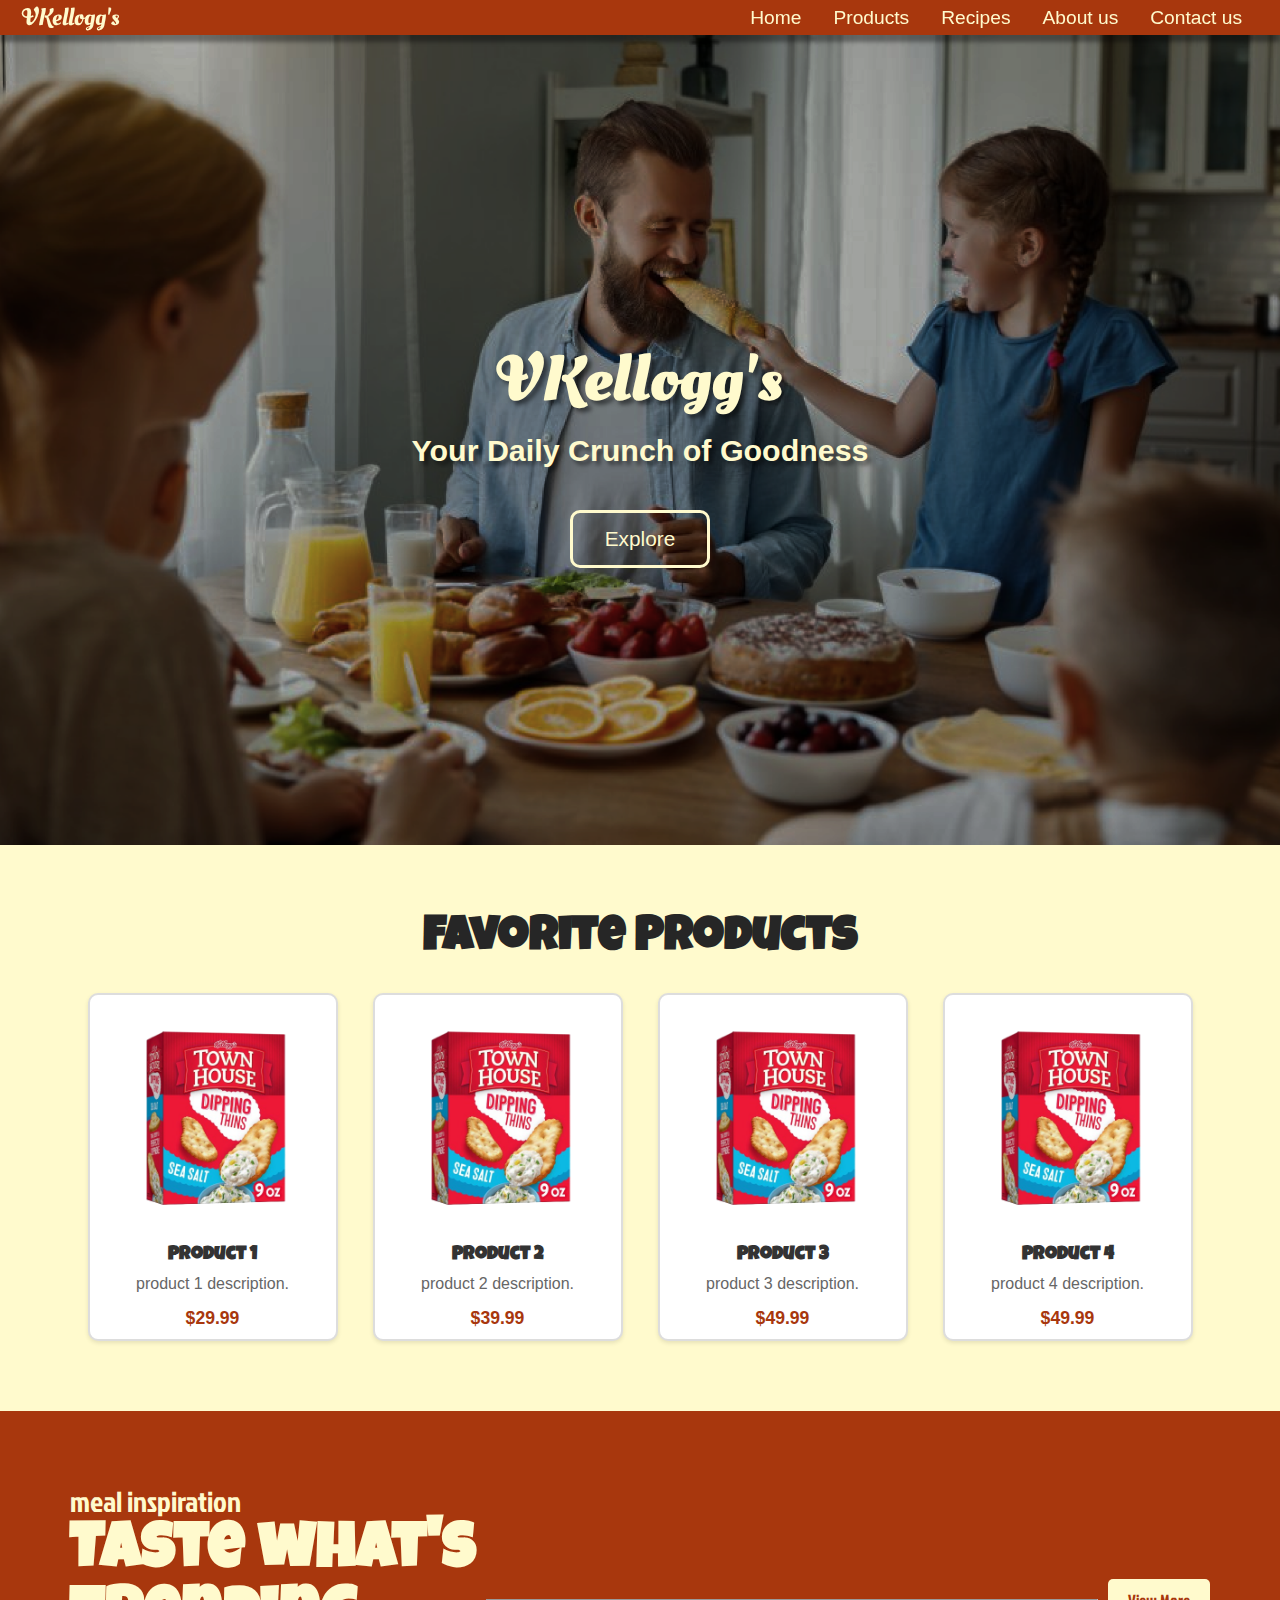
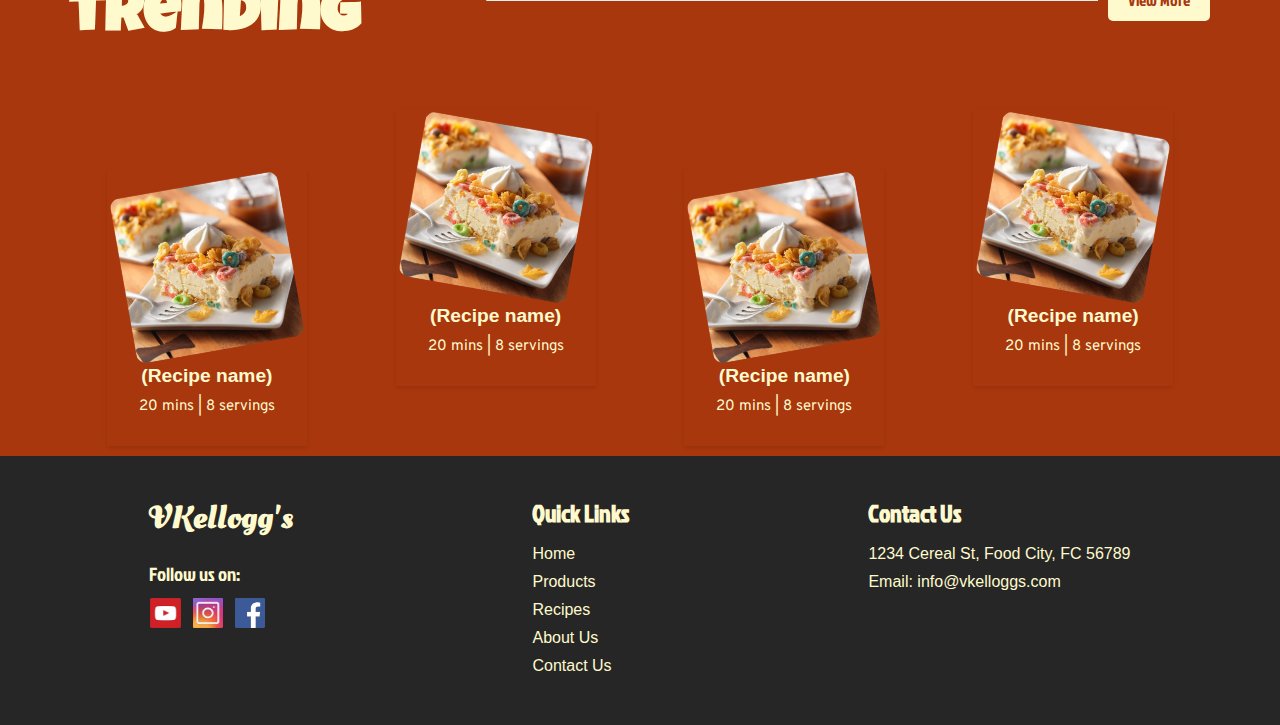
<file: index.html>
<!DOCTYPE html>
<html lang="en">
<head>
    <meta charset="UTF-8">
    <meta name="viewport" content="width=device-width, initial-scale=1.0">
    <title>VKellogg's Website(Home)</title>
    <link rel="preconnect" href="https://fonts.googleapis.com">
    <link rel="preconnect" href="https://fonts.gstatic.com" crossorigin>
    <link href="https://fonts.googleapis.com/css2?family=Oleo+Script+Swash+Caps:wght@400;700&display=swap" rel="stylesheet">
    <link href="https://fonts.googleapis.com/css2?family=Luckiest+Guy&display=swap" rel="stylesheet">
    <link href="https://fonts.googleapis.com/css2?family=Jockey+One&display=swap" rel="stylesheet">
    <link href="https://fonts.googleapis.com/css2?family=Overpass:ital,wght@0,100..900;1,100..900&display=swap" rel="stylesheet">
    <link rel="stylesheet" href="StylesHome.css">
</head>
<body>
    <nav class="navbar">
        <div class="navbar__container">
            <a href="" id="navbar__logo"> VKellogg's</a>
            <div class="navbar__toggle" id="mobile-menu">
                <span class="bar"></span>
                <span class="bar"></span>
                <span class="bar"></span>
            </div>
            <ul class="navbar__menu">
                <li class="navbar__item">
                    <a href="/index.html" class="navbar__links"> Home </a>
                </li>
                <li class="navbar__item">
                    <a href="/Product.html" class="navbar__links"> Products </a>
                </li>
                <li class="navbar__item">
                    <a href="/Recipe.html" class="navbar__links"> Recipes </a>
                </li>
                <li class="navbar__item">
                    <a href="/aboutUs.html" class="navbar__links"> About us </a>
                </li>
                <li class="navbar__item">
                    <a href="/contactUs.html" class="navbar__links"> Contact us </a>
                </li>
            </ul>
        </div>
    </nav>
    <!-- Hero Section -->
    <header class="hero-section">
        <img src="img/image.png" alt="Brand Background Image" class="hero-image">
        <div class="hero-overlay">
            <h1><span class="brand-logo">VKellogg's</span><br>Your Daily Crunch of Goodness</h1>
            <button class="main__btn"><a href="/Product.html">Explore</a></button>
        </div>
    </header>
    <section class="favorites-section">
        <h2>Favorite Products</h2>
        <div class="product-container">
            <div class="product-card">
                <img src="img/811KKmBI6yL-removebg-preview.png" alt="Product 1">
                <h3>Product 1</h3>
                <p>product 1 description.</p>
                <div class="price">$29.99</div>
            </div>
            <div class="product-card">
                <img src="img/811KKmBI6yL-removebg-preview.png" alt="Product 2">
                <h3>Product 2</h3>
                <p>product 2 description.</p>
                <div class="price">$39.99</div>
            </div>
            <div class="product-card">
                <img src="img/811KKmBI6yL-removebg-preview.png" alt="Product 3">
                <h3>Product 3</h3>
                <p>product 3 description.</p>
                <div class="price">$49.99</div>
            </div>
            <div class="product-card">
                <img src="img/811KKmBI6yL-removebg-preview.png" alt="Product 4">
                <h3>Product 4</h3>
                <p>product 4 description.</p>
                <div class="price">$49.99</div>
            </div>
        </div>
    </section>
    <section class="recipes-section">
        <p>meal inspiration</p>
        <div class="heading-container">
            <h2>Taste what's <br> trending</h2>
            <hr class="line">
            <a href="Recipe.html">
                <button class="view-more-button">View More</button>
            </a>
        </div>
        <div class="recipe-container">
            <div class="recipe-card">
                <img src="img/recipeImg.png" alt="Recipe 1">
                <h3>(Recipe name)</h3>
                <p>20 mins | 8 servings</p>
            </div>
            <div class="recipe-card">
                <img src="img/recipeImg.png" alt="Recipe 2">
                <h3>(Recipe name)</h3>
                <p>20 mins | 8 servings</p>
            </div>
            <div class="recipe-card">
                <img src="img/recipeImg.png" alt="Recipe 3">
                <h3>(Recipe name)</h3>
                <p>20 mins | 8 servings</p>
            </div>
            <div class="recipe-card">
                <img src="img/recipeImg.png" alt="Recipe 4">
                <h3>(Recipe name)</h3>
                <p>20 mins | 8 servings</p>
            </div>
        </div>
    </section>
    <footer class="footer-section">
        <div class="footer-container">
            <div class="footer-brand">
                <h2>VKellogg's</h2>
                <p>Follow us on:</p>
                <div class="social-icons">
                    <a href="https://www.youtube.com" target="_blank"><img src="img/images-removebg-preview.png" alt="YouTube"></a>
                    <a href="https://www.instagram.com" target="_blank"><img src="img/instagram-icon.png" alt="Instagram"></a>
                    <a href="https://www.facebook.com" target="_blank"><img src="img/png-transparent-facebook-logo-facebook-messenger-logo-social-media-icon-facebook-icon-blue-text-rectangle-removebg-preview.png" alt="Facebook"></a>
                </div>
            </div>
            <div class="footer-links">
                <h3>Quick Links</h3>
                <ul>
                    <li><a href="index.html">Home</a></li>
                    <li><a href="Product.html">Products</a></li>
                    <li><a href="Recipe.html">Recipes</a></li>
                    <li><a href="aboutUs.html">About Us</a></li>
                    <li><a href="contactUs.html">Contact Us</a></li>
                </ul>
            </div>
            <div class="footer-contact">
                <h3>Contact Us</h3>
                <p>1234 Cereal St, Food City, FC 56789</p>
                <p>Email: <a href="mailto:info@vkelloggs.com">info@vkelloggs.com</a></p>
            </div>
        </div>
    </footer>
    <script src="app.js"></script>
</body>
</html>
</file>
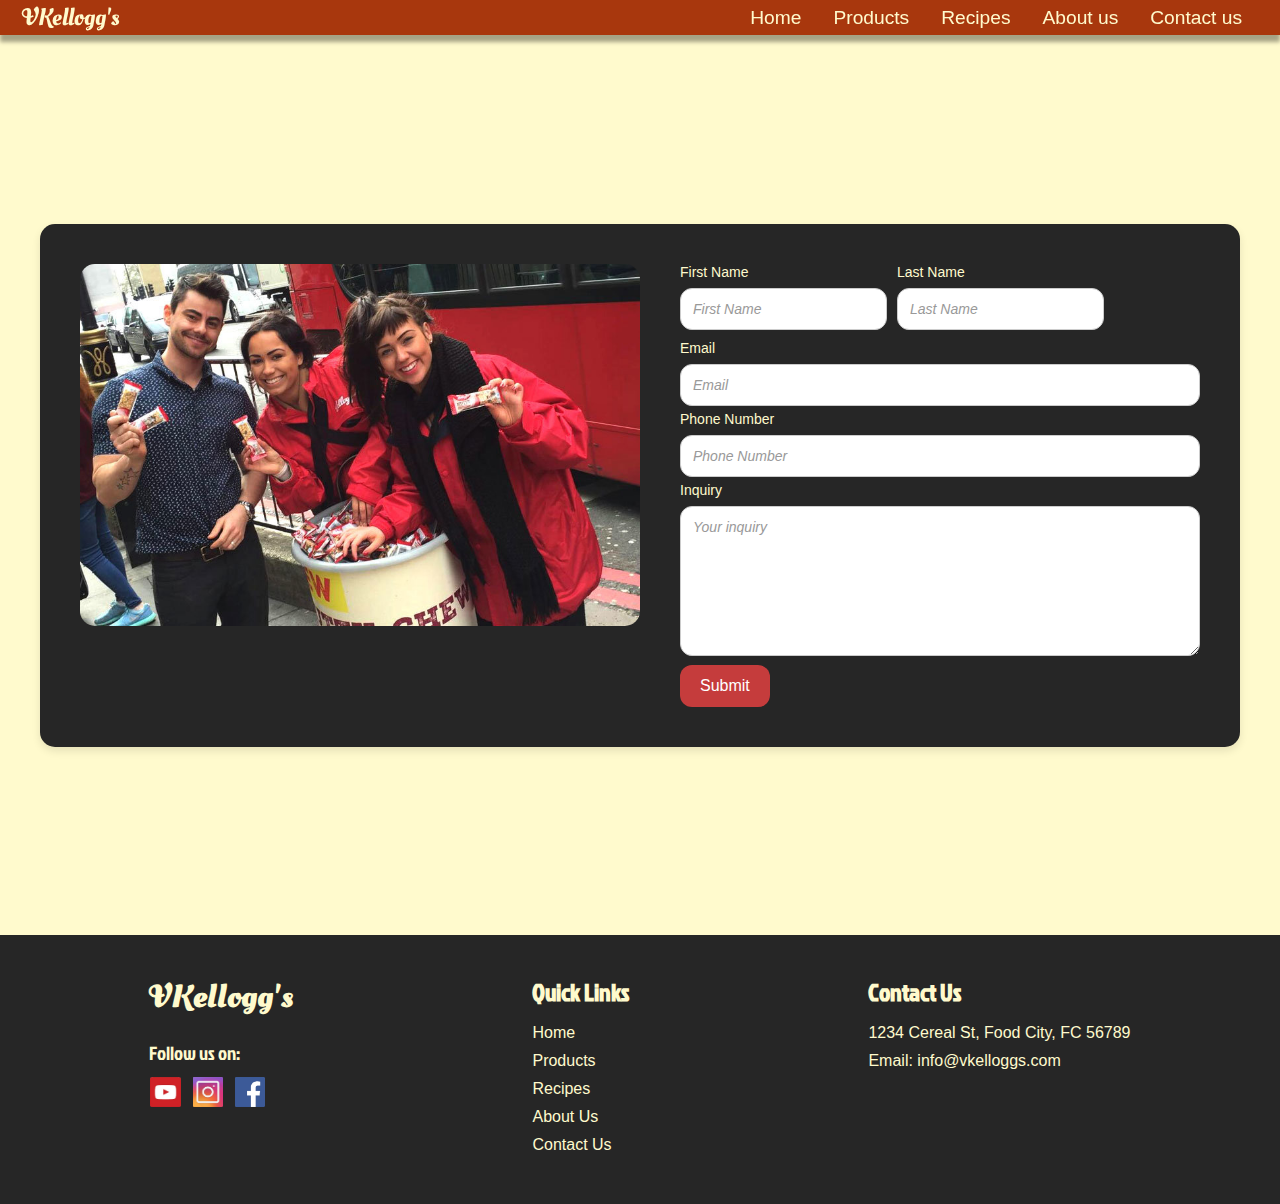
<file: contactUs.html>
<!DOCTYPE html>
<html lang="en">
<head>
    <meta charset="UTF-8">
    <meta name="viewport" content="width=device-width, initial-scale=1.0">
    <title>VKellogg’s Website(Contact Us)</title>
    <link rel="preconnect" href="https://fonts.googleapis.com">
    <link rel="preconnect" href="https://fonts.gstatic.com" crossorigin>
    <link href="https://fonts.googleapis.com/css2?family=Oleo+Script+Swash+Caps:wght@400;700&display=swap" rel="stylesheet">
    <link href="https://fonts.googleapis.com/css2?family=Luckiest+Guy&display=swap" rel="stylesheet">
    <link href="https://fonts.googleapis.com/css2?family=Jockey+One&display=swap" rel="stylesheet">
    <link href="https://fonts.googleapis.com/css2?family=Overpass:ital,wght@0,100..900;1,100..900&display=swap" rel="stylesheet">
    <link rel="stylesheet" href="StylesContactUs.css">
</head>
<body>
    <!-- Navbar Section -->
    <nav class="navbar">
        <div class="navbar__container">
            <a href="#" id="navbar__logo">VKellogg's</a>
            <div class="navbar__toggle" id="mobile-menu">
                <span class="bar"></span>
                <span class="bar"></span>
                <span class="bar"></span>
            </div>
            <ul class="navbar__menu">
                <li class="navbar__item">
                    <a href="/VKellogg-s-Front-End-Project-/index.html" class="navbar__links">Home</a>
                </li>
                <li class="navbar__item">
                    <a href="/VKellogg-s-Front-End-Project-/Product.html" class="navbar__links">Products</a>
                </li>
                <li class="navbar__item">
                    <a href="/VKellogg-s-Front-End-Project-/Recipe.html" class="navbar__links">Recipes</a>
                </li>
                <li class="navbar__item">
                    <a href="/VKellogg-s-Front-End-Project-/aboutUs.html" class="navbar__links">About us</a>
                </li>
                <li class="navbar__item">
                    <a href="/VKellogg-s-Front-End-Project-/contactUs.html" class="navbar__links">Contact us</a>
                </li>
            </ul>
        </div>
    </nav>

    <!-- Form Section -->
    <div class="form-section">
        <div class="form-container">
            <div class="form-image">
                <img src="img/KelloggsSampling3.jpg" alt="Form Image">
            </div>
            <div class="formBox">
                <div class="form-group form-row">
                    <div class="form-group">
                        <label for="firstName">First Name</label>
                        <input type="text" id="firstName" name="firstName" placeholder="First Name">
                    </div>
                    <div class="form-group">
                        <label for="lastName">Last Name</label>
                        <input type="text" id="lastName" name="lastName" placeholder="Last Name">
                    </div>
                </div>
                <div class="form-group">
                    <label for="email">Email</label>
                    <input type="email" id="email" name="email" placeholder="Email">
                </div>
                <div class="form-group">
                    <label for="phoneNumber">Phone Number</label>
                    <input type="text" id="phoneNumber" name="phoneNumber" placeholder="Phone Number">
                </div>
                <div class="form-group">
                    <label for="inquiry">Inquiry</label>
                    <textarea id="inquiry" name="inquiry" placeholder="Your inquiry"></textarea>
                </div>
                <button type="submit">Submit</button>
            </div>
        </div>
    </div>

    <!-- Footer section -->
    <footer class="footer-section">
        <div class="footer-container">
            <div class="footer-brand">
                <h2>VKellogg's</h2>
                <p>Follow us on:</p>
                <div class="social-icons">
                    <a href="https://www.youtube.com" target="_blank"><img src="img/images-removebg-preview.png" alt="YouTube"></a>
                    <a href="https://www.instagram.com" target="_blank"><img src="img/instagram-icon.png" alt="Instagram"></a>
                    <a href="https://www.facebook.com" target="_blank"><img src="img/png-transparent-facebook-logo-facebook-messenger-logo-social-media-icon-facebook-icon-blue-text-rectangle-removebg-preview.png" alt="Facebook"></a>
                </div>
            </div>
            <div class="footer-links">
                <h3>Quick Links</h3>
                <ul>
                    <li><a href="index.html">Home</a></li>
                    <li><a href="Product.html">Products</a></li>
                    <li><a href="Recipe.html">Recipes</a></li>
                    <li><a href="aboutUs.html">About Us</a></li>
                    <li><a href="contactUs.html">Contact Us</a></li>
                </ul>
            </div>
            <div class="footer-contact">
                <h3>Contact Us</h3>
                <p>1234 Cereal St, Food City, FC 56789</p>
                <p>Email: <a href="mailto:info@vkelloggs.com">info@vkelloggs.com</a></p>
            </div>
        </div>
    </footer>
    <script src="app.js"></script>
</body>
</html>
</file>
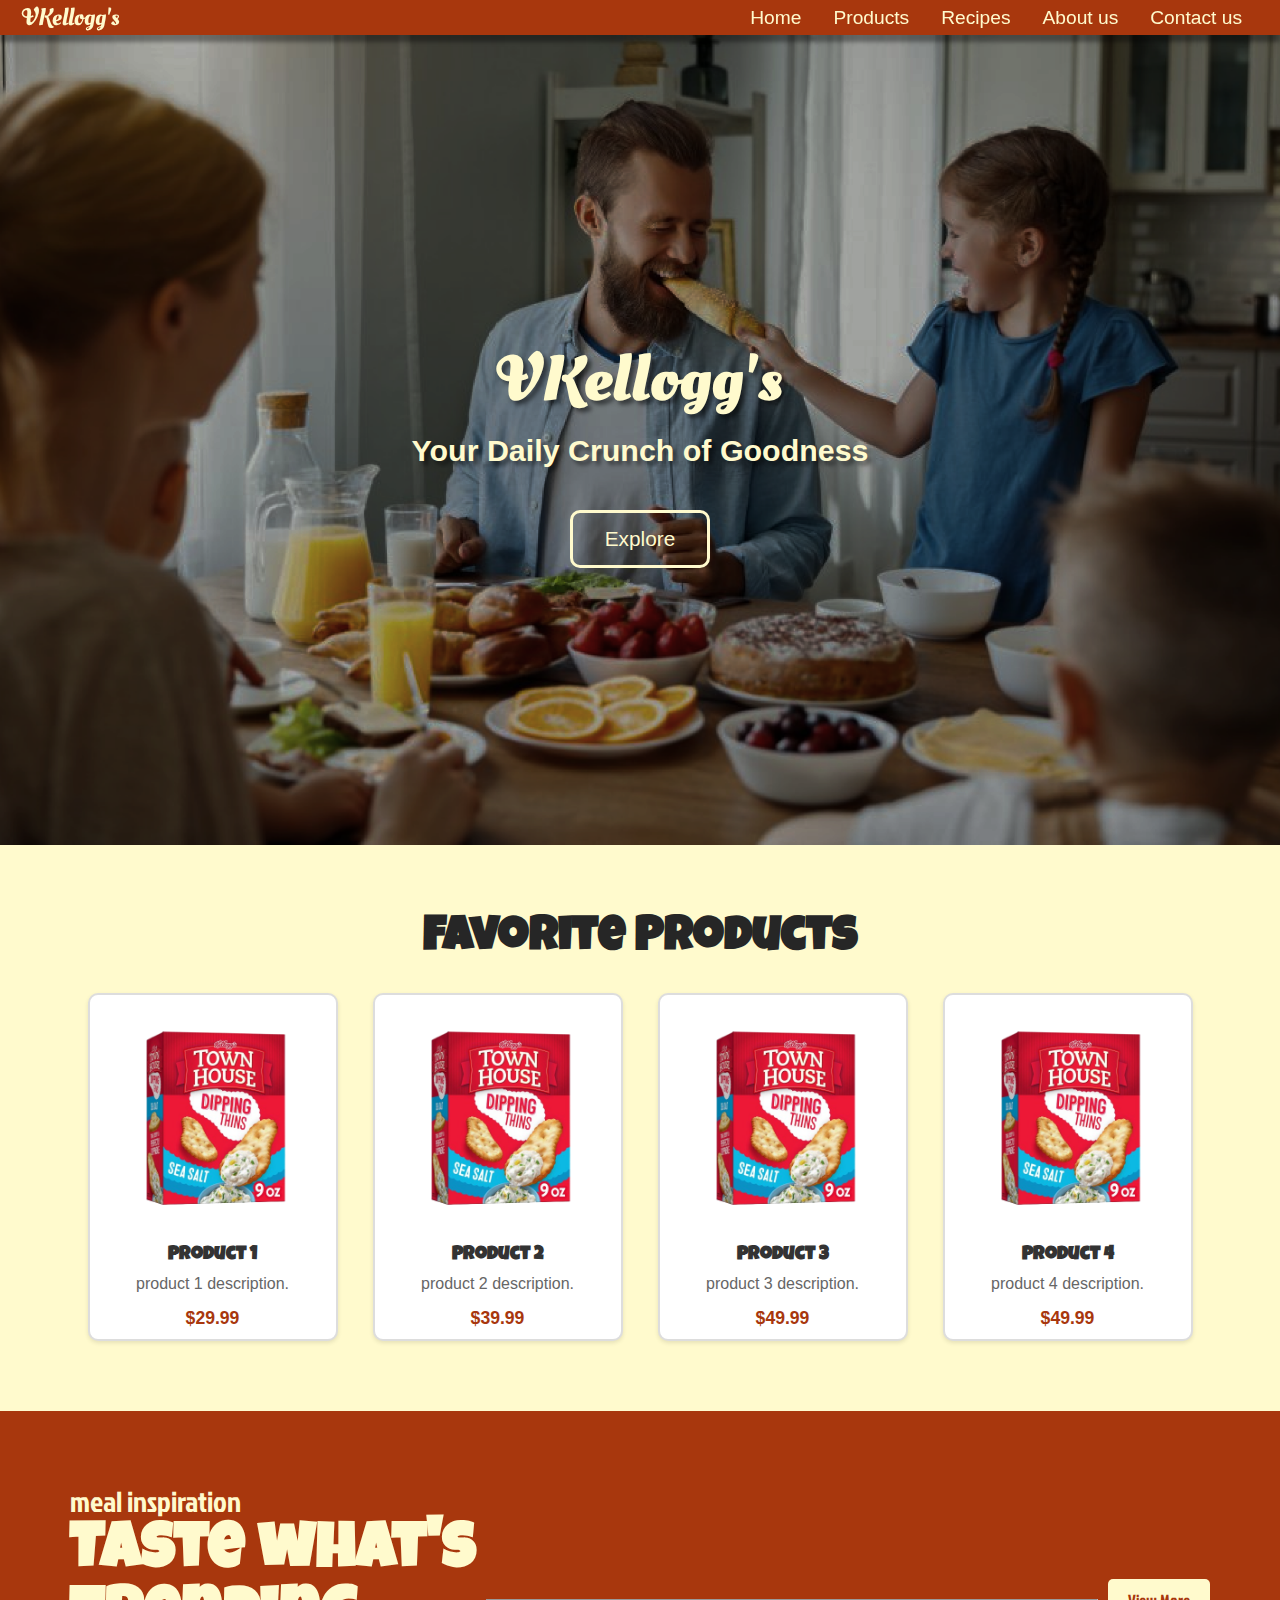
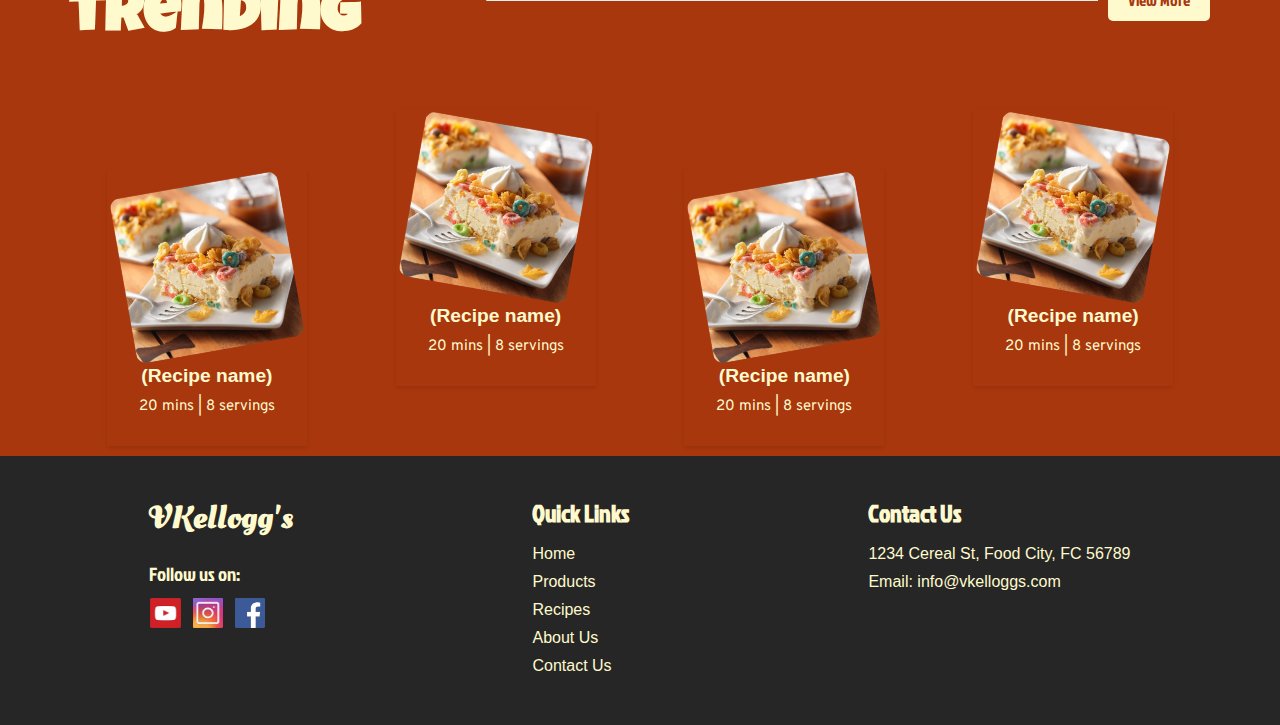
<file: Home.html>
<!DOCTYPE html>
<html lang="en">
<head>
    <meta charset="UTF-8">
    <meta name="viewport" content="width=device-width, initial-scale=1.0">
    <title>VKellogg's Website(Home)</title>
    <link rel="preconnect" href="https://fonts.googleapis.com">
    <link rel="preconnect" href="https://fonts.gstatic.com" crossorigin>
    <link href="https://fonts.googleapis.com/css2?family=Oleo+Script+Swash+Caps:wght@400;700&display=swap" rel="stylesheet">
    <link href="https://fonts.googleapis.com/css2?family=Luckiest+Guy&display=swap" rel="stylesheet">
    <link href="https://fonts.googleapis.com/css2?family=Jockey+One&display=swap" rel="stylesheet">
    <link href="https://fonts.googleapis.com/css2?family=Overpass:ital,wght@0,100..900;1,100..900&display=swap" rel="stylesheet">
    <link rel="stylesheet" href="StylesHome.css">
</head>
<body>
    <nav class="navbar">
        <div class="navbar__container">
            <a href="" id="navbar__logo"> VKellogg's</a>
            <div class="navbar__toggle" id="mobile-menu">
                <span class="bar"></span>
                <span class="bar"></span>
                <span class="bar"></span>
            </div>
            <ul class="navbar__menu">
                <li class="navbar__item">
                    <a href="/Home.html" class="navbar__links"> Home </a>
                </li>
                <li class="navbar__item">
                    <a href="/Product.html" class="navbar__links"> Products </a>
                </li>
                <li class="navbar__item">
                    <a href="/Recipe.html" class="navbar__links"> Recipes </a>
                </li>
                <li class="navbar__item">
                    <a href="/aboutUs.html" class="navbar__links"> About us </a>
                </li>
                <li class="navbar__item">
                    <a href="/contactUs.html" class="navbar__links"> Contact us </a>
                </li>
            </ul>
        </div>
    </nav>
    <!-- Hero Section -->
    <header class="hero-section">
        <img src="img/image.png" alt="Brand Background Image" class="hero-image">
        <div class="hero-overlay">
            <h1><span class="brand-logo">VKellogg's</span><br>Your Daily Crunch of Goodness</h1>
            <button class="main__btn"><a href="/Product.html">Explore</a></button>
        </div>
    </header>
    <section class="favorites-section">
        <h2>Favorite Products</h2>
        <div class="product-container">
            <div class="product-card">
                <img src="img/811KKmBI6yL-removebg-preview.png" alt="Product 1">
                <h3>Product 1</h3>
                <p>product 1 description.</p>
                <div class="price">$29.99</div>
            </div>
            <div class="product-card">
                <img src="img/811KKmBI6yL-removebg-preview.png" alt="Product 2">
                <h3>Product 2</h3>
                <p>product 2 description.</p>
                <div class="price">$39.99</div>
            </div>
            <div class="product-card">
                <img src="img/811KKmBI6yL-removebg-preview.png" alt="Product 3">
                <h3>Product 3</h3>
                <p>product 3 description.</p>
                <div class="price">$49.99</div>
            </div>
            <div class="product-card">
                <img src="img/811KKmBI6yL-removebg-preview.png" alt="Product 4">
                <h3>Product 4</h3>
                <p>product 4 description.</p>
                <div class="price">$49.99</div>
            </div>
        </div>
    </section>
    <section class="recipes-section">
        <p>meal inspiration</p>
        <div class="heading-container">
            <h2>Taste what's <br> trending</h2>
            <hr class="line">
            <a href="Recipe.html">
                <button class="view-more-button">View More</button>
            </a>
        </div>
        <div class="recipe-container">
            <div class="recipe-card">
                <img src="img/recipeImg.png" alt="Recipe 1">
                <h3>(Recipe name)</h3>
                <p>20 mins | 8 servings</p>
            </div>
            <div class="recipe-card">
                <img src="img/recipeImg.png" alt="Recipe 2">
                <h3>(Recipe name)</h3>
                <p>20 mins | 8 servings</p>
            </div>
            <div class="recipe-card">
                <img src="img/recipeImg.png" alt="Recipe 3">
                <h3>(Recipe name)</h3>
                <p>20 mins | 8 servings</p>
            </div>
            <div class="recipe-card">
                <img src="img/recipeImg.png" alt="Recipe 4">
                <h3>(Recipe name)</h3>
                <p>20 mins | 8 servings</p>
            </div>
        </div>
    </section>
    <footer class="footer-section">
        <div class="footer-container">
            <div class="footer-brand">
                <h2>VKellogg's</h2>
                <p>Follow us on:</p>
                <div class="social-icons">
                    <a href="https://www.youtube.com" target="_blank"><img src="img/images-removebg-preview.png" alt="YouTube"></a>
                    <a href="https://www.instagram.com" target="_blank"><img src="img/instagram-icon.png" alt="Instagram"></a>
                    <a href="https://www.facebook.com" target="_blank"><img src="img/png-transparent-facebook-logo-facebook-messenger-logo-social-media-icon-facebook-icon-blue-text-rectangle-removebg-preview.png" alt="Facebook"></a>
                </div>
            </div>
            <div class="footer-links">
                <h3>Quick Links</h3>
                <ul>
                    <li><a href="Home.html">Home</a></li>
                    <li><a href="Product.html">Products</a></li>
                    <li><a href="Recipe.html">Recipes</a></li>
                    <li><a href="aboutUs.html">About Us</a></li>
                    <li><a href="contactUs.html">Contact Us</a></li>
                </ul>
            </div>
            <div class="footer-contact">
                <h3>Contact Us</h3>
                <p>1234 Cereal St, Food City, FC 56789</p>
                <p>Email: <a href="mailto:info@vkelloggs.com">info@vkelloggs.com</a></p>
            </div>
        </div>
    </footer>
    <script src="app.js"></script>
</body>
</html>
</file>
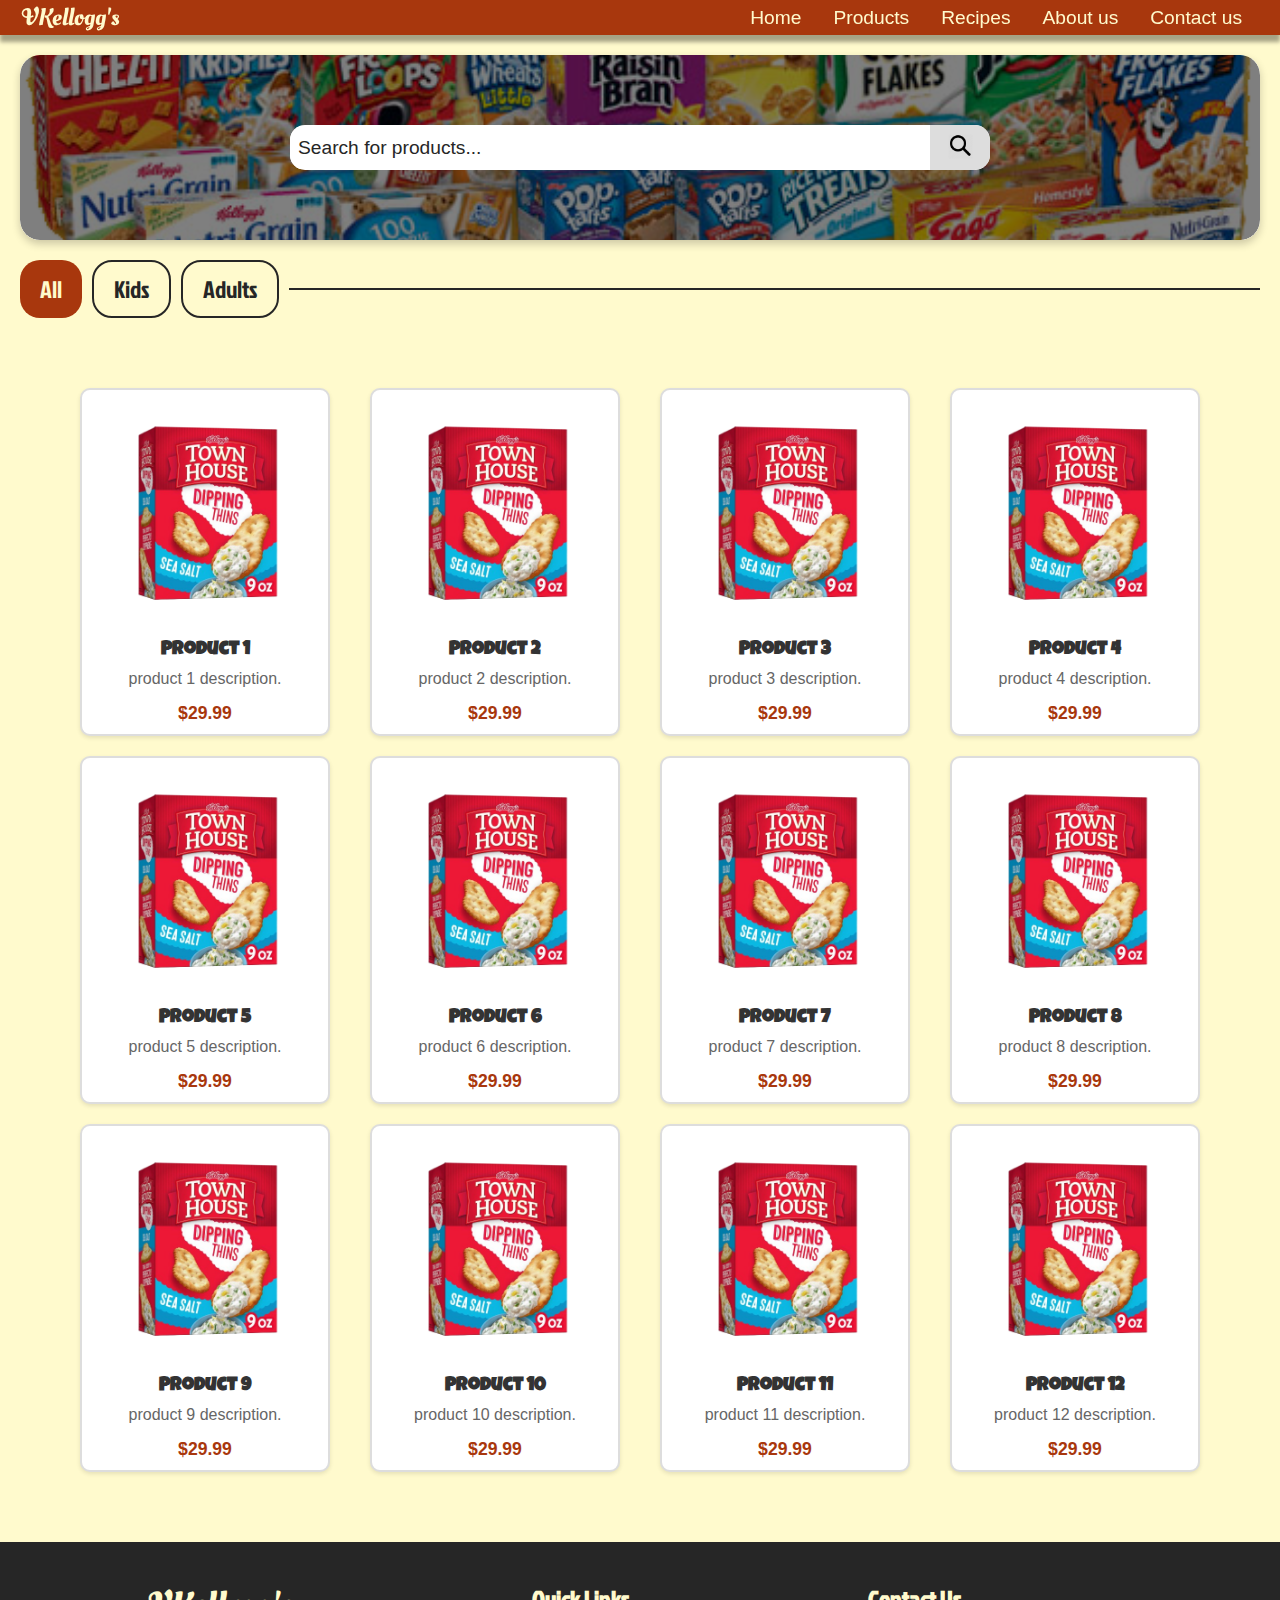
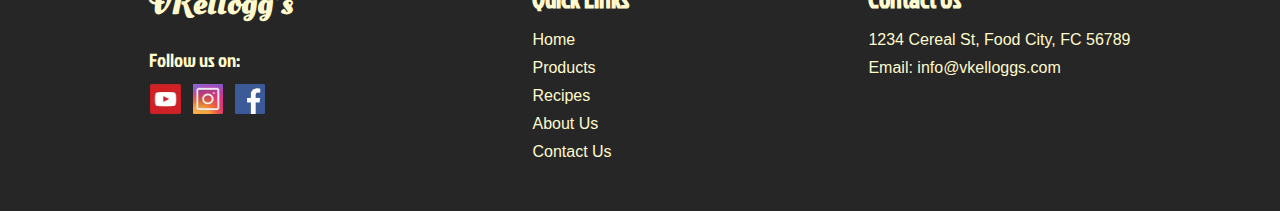
<file: Product.html>
<!DOCTYPE html>
<html lang="en">
<head>
    <meta charset="UTF-8">
    <meta name="viewport" content="width=device-width, initial-scale=1.0">
    <title>VKellogg's Website(Products)</title>
    <link rel="preconnect" href="https://fonts.googleapis.com">
    <link rel="preconnect" href="https://fonts.gstatic.com" crossorigin>
    <link href="https://fonts.googleapis.com/css2?family=Oleo+Script+Swash+Caps:wght@400;700&display=swap" rel="stylesheet">
    <link href="https://fonts.googleapis.com/css2?family=Luckiest+Guy&display=swap" rel="stylesheet">
    <link href="https://fonts.googleapis.com/css2?family=Jockey+One&display=swap" rel="stylesheet">
    <link href="https://fonts.googleapis.com/css2?family=Overpass:ital,wght@0,100..900;1,100..900&display=swap" rel="stylesheet">
    <link rel="stylesheet" href="StylesProduct.css">
    <script src="https://code.jquery.com/jquery-3.6.0.min.js"></script>
    <script src="scrptProduct.js"></script>
</head>
<body>
    <!-- Header -->
    <nav class="navbar">
        <div class="navbar__container">
            <a href="" id="navbar__logo"> VKellogg's</a>
            <div class="navbar__toggle" id="mobile-menu">
                <span class="bar"></span>
                <span class="bar"></span>
                <span class="bar"></span>
            </div>
            <ul class="navbar__menu">
                <li class="navbar__item">
                    <a href="/VKellogg-s-Front-End-Project-/index.html" class="navbar__links"> Home </a>
                </li>
                <li class="navbar__item">
                    <a href="/VKellogg-s-Front-End-Project-/Product.html" class="navbar__links"> Products </a>
                </li>
                <li class="navbar__item">
                    <a href="/VKellogg-s-Front-End-Project-/Recipe.html" class="navbar__links"> Recipes </a>
                </li>
                <li class="navbar__item">
                    <a href="/VKellogg-s-Front-End-Project-/aboutUs.html" class="navbar__links"> About us </a>
                </li>
                <li class="navbar__item">
                    <a href="/VKellogg-s-Front-End-Project-/contactUs.html" class="navbar__links"> Contact us </a>
                </li>
            </ul>
        </div>
    </nav>

    <!-- search bar -->
    <div class="search-section">
        <div class="search-background">
            <form action="" class="search-bar">
                <input type="text" placeholder="Search for products...">
                <button type="submit"><img src="img/search-icon-png-5.png"></button>
            </form>
        </div>
    </div>
    
    <div class="buttons-line-section">
        <div class="buttons-section">
            <button class="button-All active">All</button>
            <button class="button-kids">Kids</button>
            <button class="button-adults">Adults</button>
        </div>
        <div class="line"></div>
    </div>

    <div class="product-page">
        <div class="product-list adults">
            <div class="product-card">
                <img src="img/sunshine-cheez-it-original-crackers-cheez-it-crackers-sunshine-cheez-it-pepper-jack-crackers-cheese-f5cd0554535ac1baa36d587e5000055c.png" alt="Product 1">
                <h3>Product 1</h3>
                <p>product 1 description.</p>
                <div class="price">$29.99</div>
            </div>
            <div class="product-card">
                <img src="img/sunshine-cheez-it-original-crackers-cheez-it-crackers-sunshine-cheez-it-pepper-jack-crackers-cheese-f5cd0554535ac1baa36d587e5000055c.png" alt="Product 1">
                <h3>Product 2</h3>
                <p>product 2 description.</p>
                <div class="price">$29.99</div>
            </div>
            <div class="product-card">
                <img src="img/sunshine-cheez-it-original-crackers-cheez-it-crackers-sunshine-cheez-it-pepper-jack-crackers-cheese-f5cd0554535ac1baa36d587e5000055c.png" alt="Product 1">
                <h3>Product 3</h3>
                <p>product 3 description.</p>
                <div class="price">$29.99</div>
            </div>
            <div class="product-card">
                <img src="img/sunshine-cheez-it-original-crackers-cheez-it-crackers-sunshine-cheez-it-pepper-jack-crackers-cheese-f5cd0554535ac1baa36d587e5000055c.png" alt="Product 1">
                <h3>Product 4</h3>
                <p>product 4 description.</p>
                <div class="price">$29.99</div>
            </div>
            <div class="product-card">
                <img src="img/sunshine-cheez-it-original-crackers-cheez-it-crackers-sunshine-cheez-it-pepper-jack-crackers-cheese-f5cd0554535ac1baa36d587e5000055c.png" alt="Product 1">
                <h3>Product 5</h3>
                <p>product 5 description.</p>
                <div class="price">$29.99</div>
            </div>
            <div class="product-card">
                <img src="img/sunshine-cheez-it-original-crackers-cheez-it-crackers-sunshine-cheez-it-pepper-jack-crackers-cheese-f5cd0554535ac1baa36d587e5000055c.png" alt="Product 1">
                <h3>Product 6</h3>
                <p>product 6 description.</p>
                <div class="price">$29.99</div>
            </div>
            <div class="product-card">
                <img src="img/sunshine-cheez-it-original-crackers-cheez-it-crackers-sunshine-cheez-it-pepper-jack-crackers-cheese-f5cd0554535ac1baa36d587e5000055c.png" alt="Product 1">
                <h3>Product 7</h3>
                <p>product 7 description.</p>
                <div class="price">$29.99</div>
            </div>
            <div class="product-card">
                <img src="img/sunshine-cheez-it-original-crackers-cheez-it-crackers-sunshine-cheez-it-pepper-jack-crackers-cheese-f5cd0554535ac1baa36d587e5000055c.png" alt="Product 1">
                <h3>Product 8</h3>
                <p>product 8 description.</p>
                <div class="price">$29.99</div>
            </div>
            <div class="product-card">
                <img src="img/sunshine-cheez-it-original-crackers-cheez-it-crackers-sunshine-cheez-it-pepper-jack-crackers-cheese-f5cd0554535ac1baa36d587e5000055c.png" alt="Product 1">
                <h3>Product 9</h3>
                <p>product 9 description.</p>
                <div class="price">$29.99</div>
            </div>
            <div class="product-card">
                <img src="img/sunshine-cheez-it-original-crackers-cheez-it-crackers-sunshine-cheez-it-pepper-jack-crackers-cheese-f5cd0554535ac1baa36d587e5000055c.png" alt="Product 1">
                <h3>Product 10</h3>
                <p>product 10 description.</p>
                <div class="price">$29.99</div>
            </div>
            <div class="product-card">
                <img src="img/sunshine-cheez-it-original-crackers-cheez-it-crackers-sunshine-cheez-it-pepper-jack-crackers-cheese-f5cd0554535ac1baa36d587e5000055c.png" alt="Product 1">
                <h3>Product 11</h3>
                <p>product 11 description.</p>
                <div class="price">$29.99</div>
            </div>
            <div class="product-card">
                <img src="img/sunshine-cheez-it-original-crackers-cheez-it-crackers-sunshine-cheez-it-pepper-jack-crackers-cheese-f5cd0554535ac1baa36d587e5000055c.png" alt="Product 1">
                <h3>Product 12</h3>
                <p>product 12 description.</p>
                <div class="price">$29.99</div>
            </div>
        </div>
        <div class="product-list kids">
            <div class="product-card">
                <img src="img/811KKmBI6yL-removebg-preview.png" alt="Product 1">
                <h3>Product 1</h3>
                <p>product 1 description.</p>
                <div class="price">$29.99</div>
            </div>
            <div class="product-card">
                <img src="img/811KKmBI6yL-removebg-preview.png" alt="Product 1">
                <h3>Product 2</h3>
                <p>product 2 description.</p>
                <div class="price">$29.99</div>
            </div>
            <div class="product-card">
                <img src="img/811KKmBI6yL-removebg-preview.png" alt="Product 1">
                <h3>Product 3</h3>
                <p>product 3 description.</p>
                <div class="price">$29.99</div>
            </div>
            <div class="product-card">
                <img src="img/811KKmBI6yL-removebg-preview.png" alt="Product 1">
                <h3>Product 4</h3>
                <p>product 4 description.</p>
                <div class="price">$29.99</div>
            </div>
            <div class="product-card">
                <img src="img/811KKmBI6yL-removebg-preview.png" alt="Product 1">
                <h3>Product 5</h3>
                <p>product 5 description.</p>
                <div class="price">$29.99</div>
            </div>
            <div class="product-card">
                <img src="img/811KKmBI6yL-removebg-preview.png" alt="Product 1">
                <h3>Product 6</h3>
                <p>product 6 description.</p>
                <div class="price">$29.99</div>
            </div>
            <div class="product-card">
                <img src="img/811KKmBI6yL-removebg-preview.png" alt="Product 1">
                <h3>Product 7</h3>
                <p>product 7 description.</p>
                <div class="price">$29.99</div>
            </div>
            <div class="product-card">
                <img src="img/811KKmBI6yL-removebg-preview.png" alt="Product 1">
                <h3>Product 8</h3>
                <p>product 8 description.</p>
                <div class="price">$29.99</div>
            </div>
            <div class="product-card">
                <img src="img/811KKmBI6yL-removebg-preview.png" alt="Product 1">
                <h3>Product 9</h3>
                <p>product 9 description.</p>
                <div class="price">$29.99</div>
            </div>
            <div class="product-card">
                <img src="img/811KKmBI6yL-removebg-preview.png" alt="Product 1">
                <h3>Product 10</h3>
                <p>product 10 description.</p>
                <div class="price">$29.99</div>
            </div>
            <div class="product-card">
                <img src="img/811KKmBI6yL-removebg-preview.png" alt="Product 1">
                <h3>Product 11</h3>
                <p>product 11 description.</p>
                <div class="price">$29.99</div>
            </div>
            <div class="product-card">
                <img src="img/811KKmBI6yL-removebg-preview.png" alt="Product 1">
                <h3>Product 12</h3>
                <p>product 12 description.</p>
                <div class="price">$29.99</div>
            </div>
        </div>
        <div class="product-list all visible">
            <div class="product-card">
                <img src="img/811KKmBI6yL-removebg-preview.png" alt="Product 1">
                <h3>Product 1</h3>
                <p>product 1 description.</p>
                <div class="price">$29.99</div>
            </div>
            <div class="product-card">
                <img src="img/811KKmBI6yL-removebg-preview.png" alt="Product 1">
                <h3>Product 2</h3>
                <p>product 2 description.</p>
                <div class="price">$29.99</div>
            </div>
            <div class="product-card">
                <img src="img/811KKmBI6yL-removebg-preview.png" alt="Product 1">
                <h3>Product 3</h3>
                <p>product 3 description.</p>
                <div class="price">$29.99</div>
            </div>
            <div class="product-card">
                <img src="img/811KKmBI6yL-removebg-preview.png" alt="Product 1">
                <h3>Product 4</h3>
                <p>product 4 description.</p>
                <div class="price">$29.99</div>
            </div>
            <div class="product-card">
                <img src="img/811KKmBI6yL-removebg-preview.png" alt="Product 1">
                <h3>Product 5</h3>
                <p>product 5 description.</p>
                <div class="price">$29.99</div>
            </div>
            <div class="product-card">
                <img src="img/811KKmBI6yL-removebg-preview.png" alt="Product 1">
                <h3>Product 6</h3>
                <p>product 6 description.</p>
                <div class="price">$29.99</div>
            </div>
            <div class="product-card">
                <img src="img/811KKmBI6yL-removebg-preview.png" alt="Product 1">
                <h3>Product 7</h3>
                <p>product 7 description.</p>
                <div class="price">$29.99</div>
            </div>
            <div class="product-card">
                <img src="img/811KKmBI6yL-removebg-preview.png" alt="Product 1">
                <h3>Product 8</h3>
                <p>product 8 description.</p>
                <div class="price">$29.99</div>
            </div>
            <div class="product-card">
                <img src="img/811KKmBI6yL-removebg-preview.png" alt="Product 1">
                <h3>Product 9</h3>
                <p>product 9 description.</p>
                <div class="price">$29.99</div>
            </div>
            <div class="product-card">
                <img src="img/811KKmBI6yL-removebg-preview.png" alt="Product 1">
                <h3>Product 10</h3>
                <p>product 10 description.</p>
                <div class="price">$29.99</div>
            </div>
            <div class="product-card">
                <img src="img/811KKmBI6yL-removebg-preview.png" alt="Product 1">
                <h3>Product 11</h3>
                <p>product 11 description.</p>
                <div class="price">$29.99</div>
            </div>
            <div class="product-card">
                <img src="img/811KKmBI6yL-removebg-preview.png" alt="Product 1">
                <h3>Product 12</h3>
                <p>product 12 description.</p>
                <div class="price">$29.99</div>
            </div>
        </div>
    </div>

    <!-- Footer -->
    <footer class="footer-section">
        <div class="footer-container">
            <div class="footer-brand">
                <h2>VKellogg's</h2>
                <p>Follow us on:</p>
                <div class="social-icons">
                    <a href="https://www.youtube.com" target="_blank"><img src="img/images-removebg-preview.png" alt="YouTube"></a>
                    <a href="https://www.instagram.com" target="_blank"><img src="img/instagram-icon.png" alt="Instagram"></a>
                    <a href="https://www.facebook.com" target="_blank"><img src="img/png-transparent-facebook-logo-facebook-messenger-logo-social-media-icon-facebook-icon-blue-text-rectangle-removebg-preview.png" alt="Facebook"></a>
                </div>
            </div>
            <div class="footer-links">
                <h3>Quick Links</h3>
                <ul>
                    <li><a href="index.html">Home</a></li>
                    <li><a href="Product.html">Products</a></li>
                    <li><a href="Recipe.html">Recipes</a></li>
                    <li><a href="aboutUs.html">About Us</a></li>
                    <li><a href="contactUs.html">Contact Us</a></li>
                </ul>
            </div>
            <div class="footer-contact">
                <h3>Contact Us</h3>
                <p>1234 Cereal St, Food City, FC 56789</p>
                <p>Email: <a href="mailto:info@vkelloggs.com">info@vkelloggs.com</a></p>
            </div>
        </div>
    </footer>
    <script src="app.js"></script>
</body>
</html>
</file>
<file: StylesHome.css>
*{
    box-sizing: border-box;
    margin: 0;
    padding: 0;
    font-family: Calibri, 'Trebuchet MS', sans-serif;
}

.navbar{
    background: #A8370D;
    height: 35px;
    display: flex;
    justify-content: center;
    align-items: center;
    font-size: 1.2rem;
    position: sticky;
    top: 0;
    z-index: 999;
    box-shadow: 0px 7px 4px rgba(0, 0, 0, 0.35);
}

.navbar__container{
    display: flex;
    justify-content: space-between;
    height: 35px;
    z-index: 1;
    width: 100%;
    max-width: 1300px;
    margin: 0 auto;
    padding: 0 22px;
}

#navbar__logo{
    -webkit-text-fill-color: #FFFACD;
    background-size: 100%;
    -webkit-background-clip: text;
    -moz-background-clip: text;
    font-family: "Oleo Script Swash Caps", system-ui;
    font-weight: 300;
    font-style: normal;
    display: flex;
    align-items: center;
    cursor: pointer;
    text-decoration: none;
    font-size: 1.5rem;
}

.navbar__menu{
    display: flex;
    align-items: center;
    list-style: none;
    text-align: center;
}

.navbar__item{
    height: 35px;
}

.navbar__links{
    color:#FFFACD;
    display: flex;
    align-items: center;
    justify-content: center;
    text-decoration: none;
    padding: 0 1rem;
    height: 100%;
    position: relative;  
    transition: background-color 0.3s ease;
}

.navbar__links:hover, 
.navbar__links:active {
    background-color: teal;    
    color: #FFFACD;  
}

@media screen and (max-width: 960px){
    .navbar__container{
        display: flex;
        justify-content: space-between;
        height: 40px;
        z-index: 1;
        width: 100%;
        max-width: 1300px;
        padding: 0;
    }

    .navbar__menu{
        display: grid;
        grid-template-columns: auto;
        margin: 0;
        width: 100%;
        position: absolute;
        top: -1000px;
        opacity: 0;
        transition: all 0.5s ease;
        height: 40vh;
        z-index: -1;
    }

    .navbar__menu.active{
        background: #262626;
        top: 100%;
        opacity: 1;
        transition: all 0.5s ease;
        z-index: 99;
        height: 40vh;
        font-size: 1.1rem;
    }

    #navbar__logo{
        padding-left: 20px;
    }

    .navbar__toggle .bar{
        width: 20px;
        height: 3px;
        margin: 4px auto;
        transition: all 0.3s ease-in-out;
        background:#FFFACD;
    }

    .navbar__item{
        width: 100%;
        height: 100%;
        font-size: 15px;
    }

    .navbar__links{
        text-align: center;
        padding: 12px;
        width: 100%;
        display: table;
    }

    #mobile-menu{
        position: absolute;
        top: 8%;
        right: 5%;
        transform: translate(5%, 8%);
    }

    .navbar__toggle .bar{
        display: block;
        cursor: pointer;
    }

    #mobile-menu.is-active .bar:nth-child(2){
        opacity: 0;
    }

    #mobile-menu.is-active .bar:nth-child(1){
        transform: translateY(7.1px) rotate(45deg);
    }
    #mobile-menu.is-active .bar:nth-child(3){
        transform: translateY(-7.1px) rotate(-45deg);
    }
}

/* Hero Section */

.hero-section {
    position: sticky;
    top: 0;
    width: 100%;
    height: 90vh; /* Adjust height as needed */
    overflow: hidden;
    z-index: 0; /* Ensure it's behind the favorite section */
}

.hero-image {
    width: 100%;
    height: 100%;
    object-fit: cover;
    position: absolute;
    top: 0;
    left: 0;
    z-index: 0;
}

.hero-overlay {
    position: absolute;
    top: 0;
    left: 0;
    width: 100%;
    height: 100%;
    background-color: rgba(0, 0, 0, 0.3); /* Dark overlay with 100% opacity */
    display: flex;
    justify-content: center;
    align-items: center;
    flex-direction: column;
    text-align: center;
    z-index: 1;
}

.hero-overlay h1 {
    color: #FFFACD; /* Light color for text */
    font-size: 1.9rem; /* Adjust font size as needed */
    padding: 20px;
    line-height: 1.5;
    z-index: 2;
    text-shadow: 4px 4px 4px rgba(0, 0, 0, 0.5);
}

.hero-overlay .brand-logo {
    font-family: 'Oleo Script Swash Caps', cursive;
    font-size: 4rem; /* Adjust font size as needed */
}

.main__btn{ 
    font-size: 1.3rem;
    background-color: transparent;
    padding: 14px 32px;
    border: #FFFACD solid 3px;
    border-radius: 10px;
    color: #FFFACD;
    margin-top: 1rem;
    cursor: pointer;
    position: relative;
    transition: all 0.35s;
    z-index: 3; /* Ensure it's above the overlay */
}

.main__btn a{
    position: relative;
    z-index: 4; /* Ensure the text is above the button */
    color: #FFFACD;
    text-decoration: none;
}

.main__btn:hover,
.main__btn:active {
    background-color: #A8370D; /* Background color on hover */
    border-color: transparent;
    color: #FFFACD; /* Text color on hover */
}

@media (max-width: 768px) {
    .hero-section {
        height: 60vh; /* Adjust height for mobile */
        z-index: 1;
    }
    
    .hero-image {
        height: auto;
        min-height: 60vh; /* Ensure it covers the section */
        object-fit: cover;
        z-index: 0;
    }

    .hero-overlay h1 {
        font-size: 1rem; /* Adjust font size for mobile */
        padding: 10px;
        z-index: 1;
    }
    
    .hero-overlay .brand-logo {
        font-size: 1.7rem; /* Adjust font size for mobile */
        z-index: 1;
    }
    
    .main__btn {
        font-size: 0.8rem;
        padding: 8px 20px;
        border: solid 2px;
        margin-top: 1rem;
        z-index: ;
    }
}

/* Favourite */

.favorites-section {
    position: relative;
    padding: 70px;
    z-index: 2;
    background-color: #FFFACD;
}

.favorites-section h2 {
    text-align: center;
    font-family: "Luckiest Guy", cursive;
    margin-bottom: 30px;
    font-size: 3rem;
    color: #262626;
}

.product-container {
    display: flex;
    flex-wrap: wrap;
    justify-content: space-around;
    justify-items: center;
}

/* Individual product card */
.product-card {
    background-color: #fff;
    border: 2px solid #ddd;
    border-radius: 10px;
    box-shadow: 0 2px 4px rgba(0, 0, 0, 0.1);
    max-width: 250px; 
    min-width: 80px;
    text-align: center;
    padding: 10px;
    transition: transform 0.3s;
}

.product-card img {
    width: 100%;
    border-radius: 10px;
    transition: transform 0.3s;
}

.product-card h3 {
    font-size: 1.2rem;
    font-family: "Luckiest Guy", cursive;
    align-items: left;
    color: #333;
    margin: 10px 0;
}

.product-card p {
    color: #666;
    margin-bottom: 15px;
}

.product-card .price {
    font-size: 1.1rem;
    color: #A8370D;
    font-weight: bold;
}

.product-card:hover {
    cursor: pointer;
    transform: scale(1.05);
    background-color: #fff;
}

.product-card:hover img{
    transform: rotate(10deg);
}

@media (max-width: 768px){
    .favorites-section {
        padding: 30px;
        z-index: 2;
        background-color: #FFFACD;
    }
    .favorites-section h2 {
        margin-bottom: 15px;
        font-size: 2rem;
    }
    .product-container {
        gap: 20px; 
    }
    .product-card p {
        color: #666;
        margin-bottom: 10px;
    }
}

/* Best Recipes Section */
.recipes-section {
    position: relative;
    padding: 70px;
    z-index: 2;
    background-color: #A8370D;
}

.heading-container {
    display: flex;
    align-items: center;
    margin-bottom: 30px;
}

.recipes-section p {
    color: #FFFACD;
    font-family: "Jockey One", sans-serif;
    font-weight: 400;
    font-style: normal;
    font-size: 1.8rem;
    text-align: left;
}

.recipes-section h2 {
    text-align: left;
    font-family: "Luckiest Guy", cursive;
    margin-bottom: 30px;
    font-size: 4rem;
    color: #FFFACD;
}

.line {
    flex-grow: 1;
    height: 2px;
    background-color: #FFFACD;
    margin: 0 10px;
}

.view-more-button {
    padding: 10px 20px;
    font-size: 1rem;
    font-family: "Jockey One", sans-serif;
    background-color: #FFFACD;
    color: #A8370D;
    border: none;
    border-radius: 5px;
    cursor: pointer;
    transition: background-color 0.3s;
}

.view-more-button:hover {
    background-color: #FFE4B5;
}

.recipe-container {
    display: flex;
    flex-wrap: wrap;
    justify-content: space-around;
    gap: 15px; 
}

.recipe-card {
    background-color: transparent;
    border: none;
    box-shadow: 0 2px 4px rgba(0, 0, 0, 0.1);
    width: 200px; 
    text-align: center;
    padding: 15px;
    transition: transform 0.3s, background-color 0.3s;
}

.recipe-card img {
    width: 100%;
    transform: rotate(10deg);
    border-radius: 10px;
    transition: transform 0.3s;
}

.recipe-card:nth-child(1) img,
.recipe-card:nth-child(3) img{
    transform: rotate(-10deg);
}

.recipe-card h3 {
    font-size: 1.2rem;
    color: #FFFACD;
    margin: 10px 0;
}

.recipe-card p {
    color: #FFFACD;
    font-size: 15px;
    font-family: "Overpass", sans-serif;
    font-style: normal;
    margin-bottom: 15px;
    text-align: center; /* Center-align the text */
}

.recipe-card:hover {
    cursor: pointer;
    transform: scale(1.05);
}

.recipe-card:hover img {
    transform: rotate(0deg); 
}

.recipe-card:nth-child(1) {
    position: relative;
    top: 60px;
}

.recipe-card:nth-child(3) {
    position:relative;
    top: 60px;
}

@media (max-width: 768px) {
    .heading-container {
        flex-direction: column;
        align-items: flex-start;
    }

    .recipes-section p {
        font-size: 1rem;
    }
    
    .recipes-section h2 {
        text-align: left;
        font-family: "Luckiest Guy", cursive;
        margin-bottom: 20px;
        font-size: 2rem;
    }

    .line {
        display: none; /* Hide the line on small screens */
    }

    .view-more-button {
        margin-top: 10px;
        align-self: flex-start; /* Align button to the left */
    }

    .recipe-card h3 {
        font-size: 1.2rem;
        color: #FFFACD;
        margin: 10px 0;
    }
    
    .recipe-card p {
        color: #FFFACD;
        font-size: 14px;
        font-family: "Overpass", sans-serif;
        font-style: normal;
        margin-bottom: 10px;
        text-align: center; /* Center-align the text */
    }

    .recipe-card:nth-child(1),
    .recipe-card:nth-child(3) {
        position: relative;
        top: 0px;
    }

    .recipe-card:nth-child(1) img,
    .recipe-card:nth-child(2) img,
    .recipe-card:nth-child(3) img,
    .recipe-card:nth-child(4) img{
        transform: rotate(0deg);
    }
}

/* Footer Section */

.footer-section {
    position: relative; /* Add position relative */
    z-index: 10; /* Set a high z-index to bring it to the front */
    background-color: #262626;
    color: #FFFACD;
    padding: 40px 0;
}

.footer-container {
    display: flex;
    justify-content: space-around;
    align-items: flex-start;
    flex-wrap: wrap;
    max-width: 1200px;
    margin: 0 auto;
    gap: 20px;
}

.footer-brand h2 {
    font-family: 'Oleo Script Swash Caps', cursive;
    font-size: 2rem;
    margin: 0 0 20px 0;
}

.footer-brand p {
    font-family: "Jockey One", sans-serif;
    font-size: 1.2rem;
    margin: 10px 0;
}

.footer-social {
    display: flex;
    align-items: center;
    gap: 15px; /* Adjust gap between "Follow us on" and social icons */
}

.social-icons {
    display: flex;
    align-items: left;
    gap: 10px; /* Adjust gap between each social icon */
}

.social-icons a {
    padding: 1px;
}

.social-icons img {
    width: auto;
    height: 30px;
    transition: transform 0.3s;
}

.social-icons img:hover {
    transform: scale(1.1);
}

.footer-links h3, .footer-contact h3 {
    border-radius: 10px;
    font-family: "Jockey One", sans-serif;
    font-size: 1.5rem;
    margin-bottom: 15px;
    color: #FFFACD;
}

.footer-links ul {
    list-style: none;
    padding: 0;
    margin: 0;
}

.footer-links li {
    margin-bottom: 10px;
}

.footer-links a {
    color: #FFFACD;
    text-decoration: none;
    transition: color 0.3s;
}

.footer-links a:hover {
    color: blue; /* Optional: Change color on hover for better UX */
}

.footer-contact p {
    margin: 0 0 10px 0;
}

.footer-contact a {
    color: #FFFACD;
    text-decoration: none;
}

.footer-contact a:hover {
    color: blue; /* Optional: Change color on hover for better UX */
}

@media(max-width: 768px){
    .footer-container{
        gap:10px
    }
    .footer-brand p {
        font-size: 1rem;
    }

    .social-icons img {
        width: auto;
        height: 25px;
        transition: transform 0.3s;
    }

    .footer-links h3{
        font-size: 1.3rem;
    }

    .footer-contact h3 {
        align-self: flex-start;
        border-radius: 10px;
        font-size: 1.3rem;
        margin-bottom: 10px;
        color: #FFFACD;
        align-items: left;
    }
    
    .footer-links ul {
        list-style: none;
        padding: 0;
        margin: 0;
    }
    
    .footer-links a {
        color: #FFFACD;
        text-decoration: none;
        transition: color 0.3s;
    }
    
    .footer-contact p, a {
        font-size: 0.8rem;
    }
}
</file>
<file: StylesContactUs.css>
*{
    box-sizing: border-box;
    margin: 0;
    padding: 0;
    font-family: Calibri, 'Trebuchet MS', sans-serif;
}

.navbar{
    background: #A8370D;
    height: 35px;
    display: flex;
    justify-content: center;
    align-items: center;
    font-size: 1.2rem;
    position: sticky;
    top: 0;
    z-index: 999;
    box-shadow: 0px 7px 4px rgba(0, 0, 0, 0.35);
}

.navbar__container{
    display: flex;
    justify-content: space-between;
    height: 35px;
    z-index: 1;
    width: 100%;
    max-width: 1300px;
    margin: 0 auto;
    padding: 0 22px;
}

#navbar__logo{
    -webkit-text-fill-color: #FFFACD;
    background-size: 100%;
    -webkit-background-clip: text;
    -moz-background-clip: text;
    font-family: "Oleo Script Swash Caps", system-ui;
    font-weight: 300;
    font-style: normal;
    display: flex;
    align-items: center;
    cursor: pointer;
    text-decoration: none;
    font-size: 1.5rem;
}

.navbar__menu{
    display: flex;
    align-items: center;
    list-style: none;
    text-align: center;
}

.navbar__item{
    height: 35px;
}

.navbar__links{
    color:#FFFACD;
    display: flex;
    align-items: center;
    justify-content: center;
    text-decoration: none;
    padding: 0 1rem;
    height: 100%;
    position: relative;  
    transition: background-color 0.3s ease;
}

.navbar__links:hover, 
.navbar__links:active {
    background-color: teal;    
    color: #FFFACD;  
}

@media screen and (max-width: 960px){
    .navbar__container{
        display: flex;
        justify-content: space-between;
        height: 40px;
        z-index: 1;
        width: 100%;
        max-width: 1300px;
        padding: 0;
    }

    .navbar__menu{
        display: grid;
        grid-template-columns: auto;
        margin: 0;
        width: 100%;
        position: absolute;
        top: -1000px;
        opacity: 0;
        transition: all 0.5s ease;
        height: 40vh;
        z-index: -1;
    }

    .navbar__menu.active{
        background: #262626;
        top: 100%;
        opacity: 1;
        transition: all 0.5s ease;
        z-index: 99;
        height: 40vh;
        font-size: 1.1rem;
    }

    #navbar__logo{
        padding-left: 20px;
    }

    .navbar__toggle .bar{
        width: 20px;
        height: 3px;
        margin: 4px auto;
        transition: all 0.3s ease-in-out;
        background:#FFFACD;
    }

    .navbar__item{
        width: 100%;
        height: 100%;
        font-size: 15px;
    }

    .navbar__links{
        text-align: center;
        padding: 12px;
        width: 100%;
        display: table;
    }

    #mobile-menu{
        position: absolute;
        top: 8%;
        right: 5%;
        transform: translate(5%, 8%);
    }

    .navbar__toggle .bar{
        display: block;
        cursor: pointer;
    }

    #mobile-menu.is-active .bar:nth-child(2){
        opacity: 0;
    }

    #mobile-menu.is-active .bar:nth-child(1){
        transform: translateY(7.1px) rotate(45deg);
    }
    #mobile-menu.is-active .bar:nth-child(3){
        transform: translateY(-7.1px) rotate(-45deg);
    }
}

.form-section {
    padding: 20px 0;
    background-color: #FFFACD;
    font-family: 'Arial', sans-serif;
    display: flex;
    justify-content: center;
    align-items: center;
    min-height: 100vh;
}

.form-container {
    display: flex;
    align-items: flex-start;
    max-width: 1200px;
    width: 100%;
    background-color: #262626;
    border-radius: 15px;
    box-shadow: 0 4px 8px rgba(0, 0, 0, 0.1);
    padding: 40px;
    gap: 20px;
}

.form-image {
    width: 50%;
    margin-right: 20px;
}

.form-image img {
    width: 100%;
    height: auto;
    border-radius: 15px;
}

.formBox {
    flex-grow: 1;
}

.form-group {
    position: relative;
    margin-bottom: 5px;
}

.form-row {
    display: flex;
    justify-content: space-between;
    width: fit-content;
    gap: 10px;
}


label {
    display: block;
    margin-bottom: 8px;
    color: #FFFACD;
    font-size: 14px;
}

input[type="text"],
input[type="email"],
input[type="phoneNumber"],
select,
textarea {
    border-radius: 12px;
    width: 100%;
    padding: 12px;
    border: 1px solid #ccc;
    box-sizing: border-box;
    transition: border-color 0.3s;
    font-size: 14px;
}

input[type="text"]:focus,
input[type="email"]:focus,
input[type="phoneNumber"]:focus,
select:focus,
textarea:focus {
    border-color: #c53c3c;
    outline: none;
}

textarea {
    height: 150px;
    resize: vertical;
}

input:invalid, textarea:invalid {
    border-color: #c53c3c;
}

input:focus:invalid, textarea:focus:invalid {
    box-shadow: 0 0 5px rgba(197, 60, 60, 0.5);
}

button {
    padding: 12px 20px;
    border-radius: 12px;
    background-color: #c53c3c;
    color: white;
    border: none;
    cursor: pointer;
    font-size: 16px;
    transition: background-color 0.3s, transform 0.3s;
}

button:hover {
    background-color: #0056b3;
    transform: translateY(-2px);
}

/* Placeholder Styling */
input::placeholder,
textarea::placeholder {
    color: #999;
    font-style: italic;
}

input[type="text"]:focus,
input[type="email"]:focus,
input[type="phoneNumber"]:focus,
select:focus,
textarea:focus,
button:focus {
    box-shadow: 0 0 5px rgba(197, 60, 60, 0.5);
}


@media (max-width: 768px) {
    .form-section{
        padding: 20px ;
    }
    .form-group {
        margin-bottom: 20px;
    }
    .form-container {
        padding: 20px;
        flex-direction: column;
        align-items: center;
    }
    .form-image {
        margin: 0;
        max-width: 100%;
        text-align: center;
    }
    .formBox {
        width: 100%;
    }

}

.footer-section {
    position: relative; 
    z-index: 10; 
    background-color: #262626;
    color: #FFFACD;
    padding: 40px 0;
}

.footer-container {
    display: flex;
    justify-content: space-around;
    align-items: flex-start;
    flex-wrap: wrap;
    max-width: 1200px;
    margin: 0 auto;
    gap: 20px;
}

.footer-brand h2 {
    font-family: 'Oleo Script Swash Caps', cursive;
    font-size: 2rem;
    margin: 0 0 20px 0;
}

.footer-brand p {
    font-family: "Jockey One", sans-serif;
    font-size: 1.2rem;
    margin: 10px 0;
}

.footer-social {
    display: flex;
    align-items: center;
    gap: 15px; /* Adjust gap between "Follow us on" and social icons */
}

.social-icons {
    display: flex;
    align-items: left;
    gap: 10px; /* Adjust gap between each social icon */
}

.social-icons a {
    padding: 1px;
}

.social-icons img {
    width: auto;
    height: 30px;
    transition: transform 0.3s;
}

.social-icons img:hover {
    transform: scale(1.1);
}

.footer-links h3, .footer-contact h3 {
    border-radius: 10px;
    font-family: "Jockey One", sans-serif;
    font-size: 1.5rem;
    margin-bottom: 15px;
    color: #FFFACD;
}

.footer-links ul {
    list-style: none;
    padding: 0;
    margin: 0;
}

.footer-links li {
    margin-bottom: 10px;
}

.footer-links a {
    color: #FFFACD;
    text-decoration: none;
    transition: color 0.3s;
}

.footer-links a:hover {
    color: blue; /* Optional: Change color on hover for better UX */
}

.footer-contact p {
    margin: 0 0 10px 0;
}

.footer-contact a {
    color: #FFFACD;
    text-decoration: none;
}

.footer-contact a:hover {
    color: blue; /* Optional: Change color on hover for better UX */
}

@media(max-width: 768px){
    .footer-container{
        gap:10px
    }
    .footer-brand p {
        font-size: 1rem;
    }

    .social-icons img {
        width: auto;
        height: 25px;
        transition: transform 0.3s;
    }

    .footer-links h3{
        font-size: 1.3rem;
    }

    .footer-contact h3 {
        align-self: flex-start;
        border-radius: 10px;
        font-size: 1.3rem;
        margin-bottom: 10px;
        color: #FFFACD;
        align-items: left;
    }
    
    .footer-links ul {
        list-style: none;
        padding: 0;
        margin: 0;
    }
    
    .footer-links a {
        color: #FFFACD;
        text-decoration: none;
        transition: color 0.3s;
    }
    
    .footer-contact p, a {
        font-size: 0.8rem;
    }
}
</file>
<file: StylesProduct.css>
*{
    box-sizing: border-box;
    margin: 0;
    padding: 0;
    font-family: Calibri, 'Trebuchet MS', sans-serif;
}

.navbar{
    background: #A8370D;
    height: 35px;
    display: flex;
    justify-content: center;
    align-items: center;
    font-size: 1.2rem;
    position: sticky;
    top: 0;
    z-index: 999;
    box-shadow: 0px 7px 4px rgba(0, 0, 0, 0.35);
}

.navbar__container{
    display: flex;
    justify-content: space-between;
    height: 35px;
    z-index: 1;
    width: 100%;
    max-width: 1300px;
    margin: 0 auto;
    padding: 0 22px;
}

#navbar__logo{
    -webkit-text-fill-color: #FFFACD;
    background-size: 100%;
    -webkit-background-clip: text;
    -moz-background-clip: text;
    font-family: "Oleo Script Swash Caps", system-ui;
    font-weight: 300;
    font-style: normal;
    display: flex;
    align-items: center;
    cursor: pointer;
    text-decoration: none;
    font-size: 1.5rem;
}

.navbar__menu{
    display: flex;
    align-items: center;
    list-style: none;
    text-align: center;
}

.navbar__item{
    height: 35px;
}

.navbar__links{
    color:#FFFACD;
    display: flex;
    align-items: center;
    justify-content: center;
    text-decoration: none;
    padding: 0 1rem;
    height: 100%;
    position: relative;  
    transition: background-color 0.3s ease;
}

.navbar__links:hover, 
.navbar__links:active {
    background-color: teal;    
    color: #FFFACD;  
}

@media screen and (max-width: 960px){
    .navbar__container{
        display: flex;
        justify-content: space-between;
        height: 40px;
        z-index: 1;
        width: 100%;
        max-width: 1300px;
        padding: 0;
    }

    .navbar__menu{
        display: grid;
        grid-template-columns: auto;
        margin: 0;
        width: 100%;
        position: absolute;
        top: -1000px;
        opacity: 0;
        transition: all 0.5s ease;
        height: 40vh;
        z-index: -1;
    }

    .navbar__menu.active{
        background: #262626;
        top: 100%;
        opacity: 1;
        transition: all 0.5s ease;
        z-index: 99;
        height: 40vh;
        font-size: 1.1rem;
    }

    #navbar__logo{
        padding-left: 20px;
    }

    .navbar__toggle .bar{
        width: 20px;
        height: 3px;
        margin: 4px auto;
        transition: all 0.3s ease-in-out;
        background:#FFFACD;
    }

    .navbar__item{
        width: 100%;
        height: 100%;
        font-size: 15px;
    }

    .navbar__links{
        text-align: center;
        padding: 12px;
        width: 100%;
        display: table;
    }

    #mobile-menu{
        position: absolute;
        top: 8%;
        right: 5%;
        transform: translate(5%, 8%);
    }

    .navbar__toggle .bar{
        display: block;
        cursor: pointer;
    }

    #mobile-menu.is-active .bar:nth-child(2){
        opacity: 0;
    }

    #mobile-menu.is-active .bar:nth-child(1){
        transform: translateY(7.1px) rotate(45deg);
    }
    #mobile-menu.is-active .bar:nth-child(3){
        transform: translateY(-7.1px) rotate(-45deg);
    }
}

/* Search Bar section */

.search-section {
    display: flex;
    justify-content: center;
    align-items: center;
    padding: 20px 20px;
    background-color: #FFFACD;
}

.search-background {
    position: relative;
    width: 100%;
    max-width: 1330px;
    background-image: url(img/Kellogg-to-split-into-three-separate-businesses.png);
    background-size: cover;
    background-position: center;
    border-radius: 20px;
    padding: 70px 50px;
    overflow: hidden;
    box-shadow: 0 4px 8px rgba(0, 0, 0, 0.2);
    display: flex;
    align-items: center;
    justify-content: center;
}

.search-background::before {
    content: '';
    position: absolute;
    top: 0;
    left: 0;
    width: 100%;
    height: 100%;
    background: rgba(0, 0, 0, 0.5);
    border-radius: 20px;
    margin: 0 auto;
}

.search-bar {
    z-index: 1;
    width: 100%;
    max-width: 700px;
    background-color: #fff;
    display: flex;
    align-items: center;
    border-radius: 15px;
    overflow: hidden; 
}

.search-bar input {
    background-color: #fff;
    flex: 1;
    padding: 10px 8px;
    border: 0;
    outline: none;
    font-size: 1.2rem;
    color: #262626;
}

::placeholder {
    color: #262626;
}

.search-bar button {
    border: 0;
    border-radius: 0 15px 15px 0; 
    width: 60px;
    height: 45px;
    background: #ddd;
    cursor: pointer;
}

.search-bar button img {
    width: 25px;
    height: auto;
}

.search-bar button:hover {
    background: teal;
}

/* Product list section */
.product-page {
    background-color: #FFFACD;
}

.buttons-line-section {
    display: flex;
    align-items: center;
    padding-left: 20px; 
    background-color: #FFFACD;
}

.buttons-section {
    display: flex;
    justify-content: flex-start;
}

.buttons-section button {
    margin-right: 10px;
    padding: 10px 20px;
    font-family: "Jockey One", sans-serif;
    font-size: 1.5rem;
    background-color: #FFFACD;
    color: #262626;
    border: #262626 solid 2px;
    border-radius: 20px;
    cursor: pointer;
}

.buttons-section button.active,
.buttons-section button:hover {
    background-color: #A8370D;
    color: #FFFACD;
    border: transparent;
}

.line {
    flex-grow: 1;
    height: 2px;
    background-color: #262626; 
    margin-right: 20px;
}

.product-list {
    display: none; 
}

.product-item {
    background-color: #333;
    color: #fff;
    padding: 20px;
    border-radius: 10px;
    width: calc(33.333% - 20px);
}

.product-item img {
    max-width: 100%;
    border-radius: 10px;
}

.product-list.adults.visible {
    display: flex;
}

.product-list.kids.visible {
    display: flex;
}

.product-list.seniors.visible {
    display: flex;
}

@media (max-width: 576px) {
    .search-section {
        padding: 10px 20px;
    }
    .search-background {
        border-radius: 10px;
        padding: 30px 15px;
    }
    .search-background::before {
        border-radius: 10px;
    }
    .search-bar {
        width: 65%;
    }
    .search-bar input {
        font-size: 0.9rem;
        padding: 8px 6px;
    }
    .search-bar button {
        width: 40px;
        height: 35px;
    }
    .line {
        display: none;
    }
    .buttons-section {
        justify-content: center;
        align-items: center;
    }
    .buttons-section button {
        margin-right: 10px;
        padding: 8px 18px;
        font-size: 1rem;
        border-radius: 13px;
    }
}

/* Product Section */

.product-page {
    background-color: #FFFACD;
    padding: 70px;
}

.buttons-line-section {
    display: flex;
    align-items: center;
    padding-left: 20px; 
    background-color: #FFFACD;
}

.buttons-section {
    display: flex;
    justify-content: flex-start; 
}

.buttons-section button {
    margin-right: 10px;
    padding: 10px 20px;
    font-family: "Jockey One", sans-serif;
    font-size: 1.5rem;
    background-color: #FFFACD;
    color: #262626;
    border: #262626 solid 2px;
    border-radius: 20px;
    cursor: pointer;
}

.buttons-section button.active,
.buttons-section button:hover {
    background-color: #A8370D;
    color: #FFFACD;
    border: transparent;
}

.line {
    flex-grow: 1;
    height: 2px;
    background-color: #262626; 
    margin-right: 20px;
}

.product-list {
    display: none; 
}

.product-list.visible {
    display: flex; 
    flex-wrap: wrap;
    justify-content: space-around;
    margin-top: 0px;
    gap: 20px; 
}

.product-card {
    background-color: #fff;
    border: 2px solid #ddd;
    border-radius: 10px;
    box-shadow: 0 2px 4px rgba(0, 0, 0, 0.1);
    max-width: 250px; 
    min-width: 10px;
    text-align: center;
    padding: 10px;
    transition: transform 0.3s;
}

.product-card img {
    width: 100%;
    border-radius: 10px;
    transition: transform 0.3s;
}

.product-card h3 {
    font-size: 1.2rem;
    font-family: "Luckiest Guy", cursive;
    align-items: left;
    color: #333;
    margin: 10px 0;
}

.product-card p {
    color: #666;
    margin-bottom: 15px;
}

.product-card .price {
    font-size: 1.1rem;
    color: #A8370D;
    font-weight: bold;
}

.product-card:hover {
    cursor: pointer;
    transform: scale(1.05);
    background-color: #fff;
}

.product-card:hover img{
    transform: rotate(10deg);
}

@media (max-width: 992px) {
    .product-item {
        flex: 1 1 calc(50% - 20px); 
    }
}

@media (max-width: 768px) {
    .search-section {
        padding: 10px 20px;
    }
    .search-background {
        border-radius: 10px;
        padding: 30px 15px;
    }
    .search-background::before {
        border-radius: 10px;
    }
    .search-bar {
        width: 65%;
    }
    .search-bar input {
        font-size: 0.9rem;
        padding: 8px 6px;
    }
    .search-bar button {
        width: 40px;
        height: 35px;
    }
    .line {
        display: none;
    }
    .buttons-section {
        justify-content: center;
        align-items: center;
    }
    .buttons-section button {
        margin-right: 10px;
        padding: 8px 18px;
        font-size: 1rem;
        border-radius: 13px;
    }
    .product-card {
        flex: 1 1 calc(50% - 20px); 
    }
}

@media (max-width: 576px) {
    .product-card {
        flex: 1 1 calc(100% - 20px); 
    }
}
/* Footer Section */

.footer-section {
    position: relative; 
    z-index: 10; 
    background-color: #262626;
    color: #FFFACD;
    padding: 40px 0;
}

.footer-container {
    display: flex;
    justify-content: space-around;
    align-items: flex-start;
    flex-wrap: wrap;
    max-width: 1200px;
    margin: 0 auto;
    gap: 20px;
}

.footer-brand h2 {
    font-family: 'Oleo Script Swash Caps', cursive;
    font-size: 2rem;
    margin: 0 0 20px 0;
}

.footer-brand p {
    font-family: "Jockey One", sans-serif;
    font-size: 1.2rem;
    margin: 10px 0;
}

.footer-social {
    display: flex;
    align-items: center;
    gap: 15px; 
}

.social-icons {
    display: flex;
    align-items: left;
    gap: 10px; 
}

.social-icons a {
    padding: 1px;
}

.social-icons img {
    width: auto;
    height: 30px;
    transition: transform 0.3s;
}

.social-icons img:hover {
    transform: scale(1.1);
}

.footer-links h3, .footer-contact h3 {
    border-radius: 10px;
    font-family: "Jockey One", sans-serif;
    font-size: 1.5rem;
    margin-bottom: 15px;
    color: #FFFACD;
}

.footer-links ul {
    list-style: none;
    padding: 0;
    margin: 0;
}

.footer-links li {
    margin-bottom: 10px;
}

.footer-links a {
    color: #FFFACD;
    text-decoration: none;
    transition: color 0.3s;
}

.footer-links a:hover {
    color: blue; 
}

.footer-contact p {
    margin: 0 0 10px 0;
}

.footer-contact a {
    color: #FFFACD;
    text-decoration: none;
}

.footer-contact a:hover {
    color: blue; 
}

@media(max-width: 768px){
    .footer-container{
        gap:10px
    }
    .footer-brand p {
        font-size: 1rem;
    }

    .social-icons img {
        width: auto;
        height: 25px;
        transition: transform 0.3s;
    }

    .footer-links h3{
        font-size: 1.3rem;
    }

    .footer-contact h3 {
        align-self: flex-start;
        border-radius: 10px;
        font-size: 1.3rem;
        margin-bottom: 10px;
        color: #FFFACD;
        align-items: left;
    }
    
    .footer-links ul {
        list-style: none;
        padding: 0;
        margin: 0;
    }
    
    .footer-links a {
        color: #FFFACD;
        text-decoration: none;
        transition: color 0.3s;
    }
    
    .footer-contact p, a {
        font-size: 0.8rem;
    }
}
</file>
